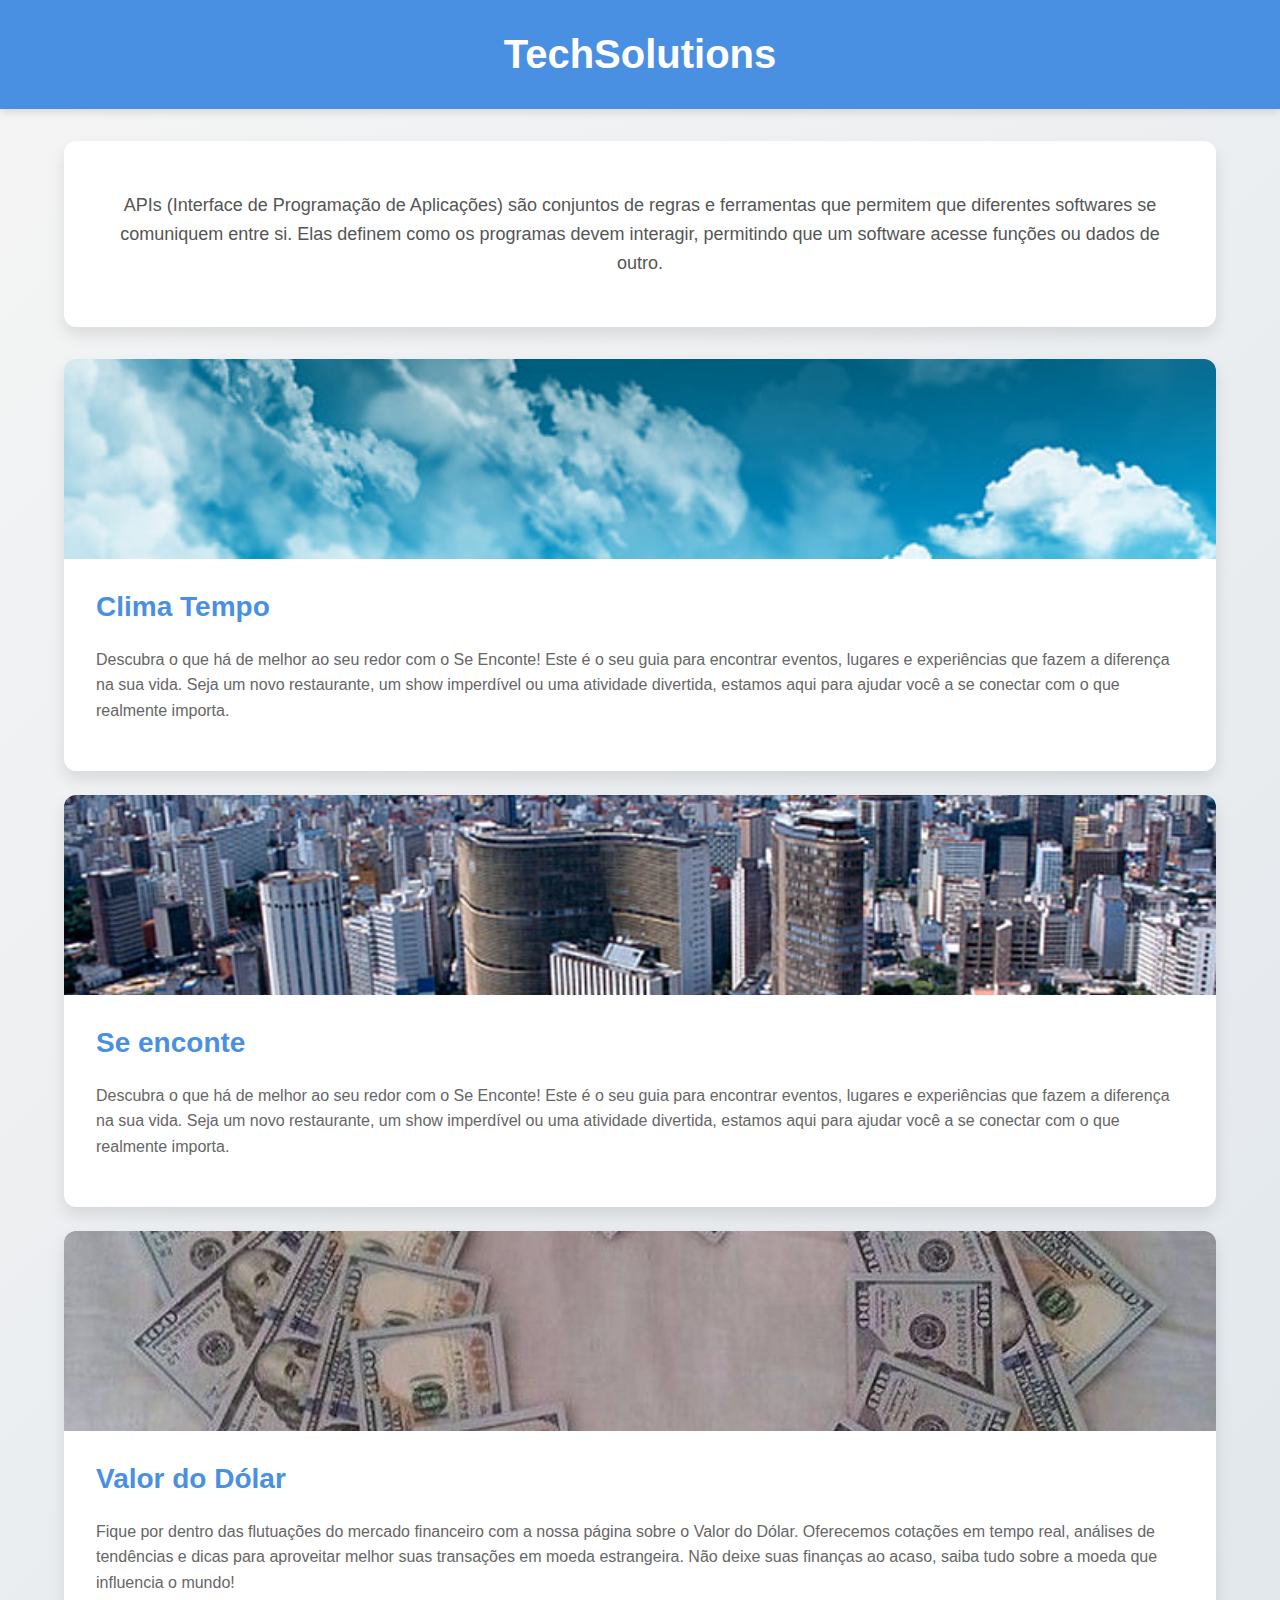
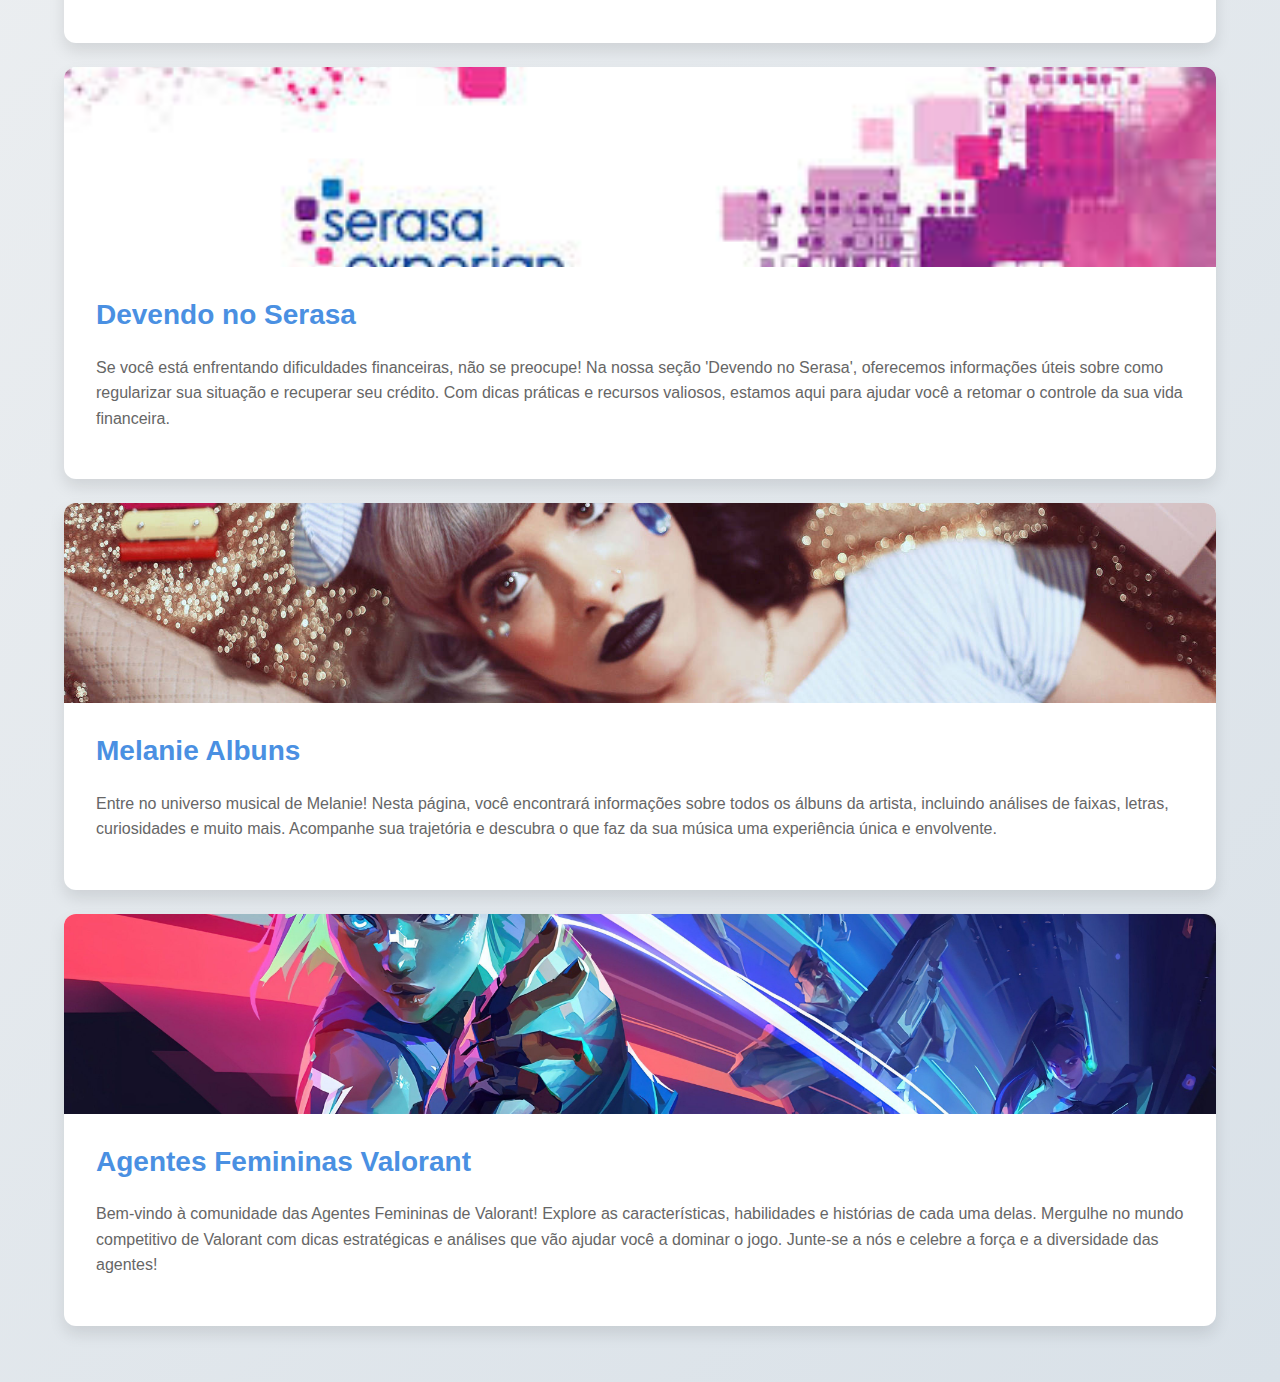
<file: index.html>
<!DOCTYPE html>
<html lang="en">
<head>
    <meta charset="UTF-8">
    <meta name="viewport" content="width=device-width, initial-scale=1.0">
    <title>TechSolutions</title>
    <link rel="stylesheet" href="index.css">
</head>
<body> 
  <header>
    <div class="container">
        <h1>TechSolutions</h1>
    </div>
  </header>

  <main>
    <div class="container">
      <section class="intro">
        <p>APIs (Interface de Programação de Aplicações) são conjuntos de regras e ferramentas que permitem que diferentes softwares se comuniquem entre si. Elas definem como os programas devem interagir, permitindo que um software acesse funções ou dados de outro.</p>
      </section>
      
      <section class="api-card">
        <a href="API-TempoMundial/index.html" class="api-card__link">
          <img src="Img/clima.jpg" class="api-card__image">
          <div class="api-card__content">
            <h2>Clima Tempo</h2>
            <p>Descubra o que há de melhor ao seu redor com o Se Enconte! Este é o seu guia para encontrar eventos, lugares e experiências que fazem a diferença na sua vida. Seja um novo restaurante, um show imperdível ou uma atividade divertida, estamos aqui para ajudar você a se conectar com o que realmente importa.</p>
          </div>
        </a>
      </section>
      
      <section class="api-card">
        <a href="ConsulteoCEP-main/index.html" class="api-card__link">
          <img src="API-TempoMundial/america-brasil-ciudad-edificios-wallpaper-preview.jpg" class="api-card__image">
          <div class="api-card__content">
            <h2>Se enconte</h2>
            <p>Descubra o que há de melhor ao seu redor com o Se Enconte! Este é o seu guia para encontrar eventos, lugares e experiências que fazem a diferença na sua vida. Seja um novo restaurante, um show imperdível ou uma atividade divertida, estamos aqui para ajudar você a se conectar com o que realmente importa.</p>
          </div>
        </a>
      </section>
      
      <section class="api-card">
        <a href="API-Dólar/index.html" class="api-card__link">
          <img src="Img/17984af5c5bbc202f80927c8c978510a.jpg" class="api-card__image">
          <div class="api-card__content">
            <h2>Valor do Dólar</h2>
            <p>Fique por dentro das flutuações do mercado financeiro com a nossa página sobre o Valor do Dólar. Oferecemos cotações em tempo real, análises de tendências e dicas para aproveitar melhor suas transações em moeda estrangeira. Não deixe suas finanças ao acaso, saiba tudo sobre a moeda que influencia o mundo!</p>
          </div>
        </a>
      </section>

      <section class="api-card">
        <a href="APIBuscaCPF/index.html" class="api-card__link">
          <img src="Img/serasa.jfif"  class="api-card__image">
          <div class="api-card__content">
            <h2>Devendo no Serasa</h2>
            <p>Se você está enfrentando dificuldades financeiras, não se preocupe! Na nossa seção 'Devendo no Serasa', oferecemos informações úteis sobre como regularizar sua situação e recuperar seu crédito. Com dicas práticas e recursos valiosos, estamos aqui para ajudar você a retomar o controle da sua vida financeira.</p>
          </div>
        </a>
      </section>

      <section class="api-card">
        <a href="APIEcommerce/index.html" class="api-card__link">
          <img src="Img/melanie.jpg"  class="api-card__image">
          <div class="api-card__content">
            <h2>Melanie Albuns</h2>
            <p>Entre no universo musical de Melanie! Nesta página, você encontrará informações sobre todos os álbuns da artista, incluindo análises de faixas, letras, curiosidades e muito mais. Acompanhe sua trajetória e descubra o que faz da sua música uma experiência única e envolvente.</p>
          </div>
        </a>
      </section>

      <section class="api-card">
        <a href="APIBotão/index.html" class="api-card__link">
          <img src="Img/vava.jpg"  class="api-card__image">
          <div class="api-card__content">
            <h2>Agentes Femininas Valorant</h2>
            <p>Bem-vindo à comunidade das Agentes Femininas de Valorant! Explore as características, habilidades e histórias de cada uma delas. Mergulhe no mundo competitivo de Valorant com dicas estratégicas e análises que vão ajudar você a dominar o jogo. Junte-se a nós e celebre a força e a diversidade das agentes!</p>
          </div>
        </a>
      </section>
    </div>
  </main>
</body>
</html>
</file>
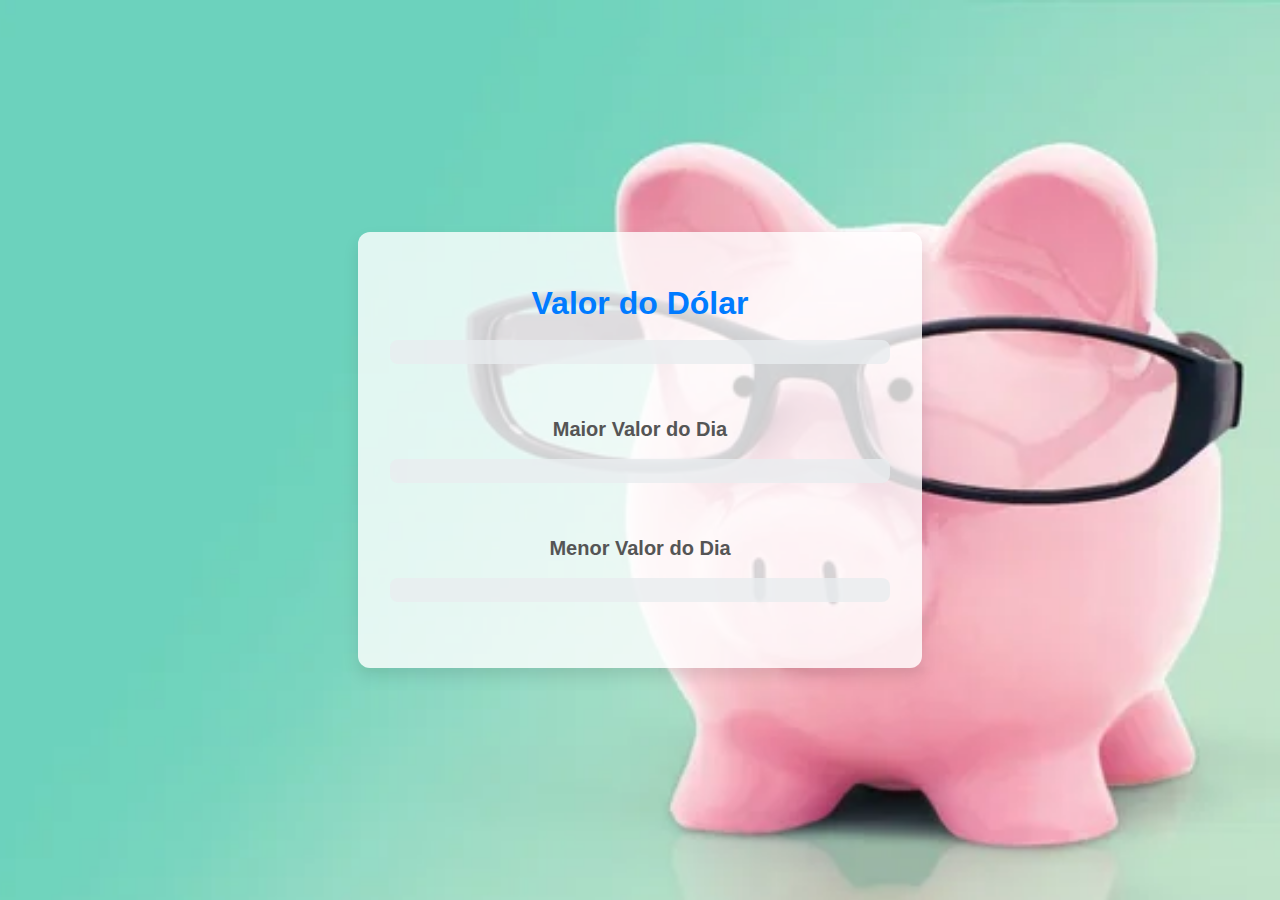
<file: API-Dólar/index.html>
<!DOCTYPE html>
<html lang="en">
<head>
    <meta charset="UTF-8">
    <meta name="viewport" content="width=device-width, initial-scale=1.0">
    <title>Consulte o Dólar</title>
    <link rel="stylesheet" href="index.css">
</head>
<body>
    <div class="capa">
        <h1>Valor do Dólar</h1>
        <p id="valorDolar"></p><br>
        <h3>Maior Valor do Dia</h3>
        <p id="valorDia"></p><br>
        <h3>Menor Valor do Dia</h3>
        <p id="MvalorDia"></p><br>
    </div>

    <script src="dolar.js"></script>
</body>
</html>
</file>
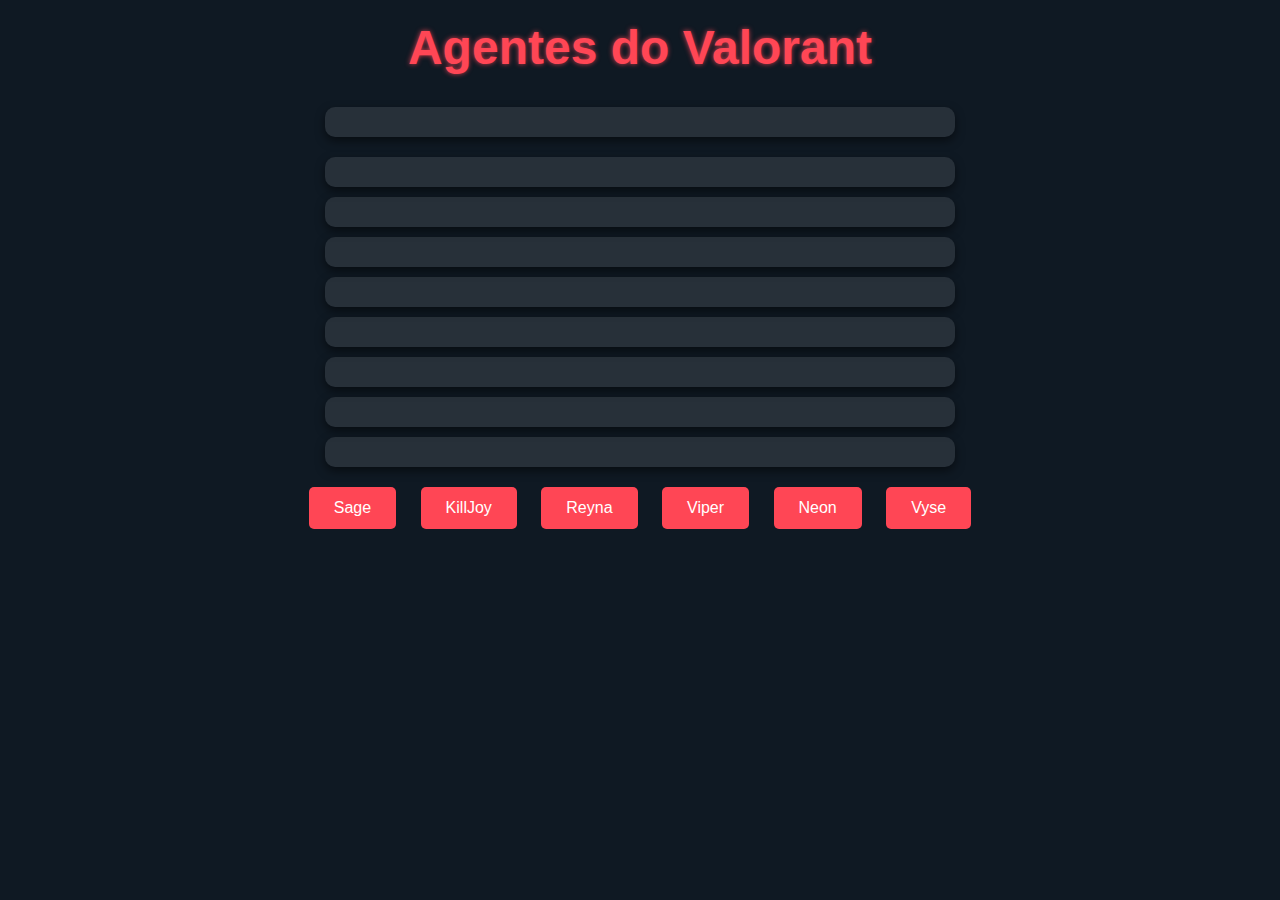
<file: APIBotão/index.html>
<!DOCTYPE html>
<html lang="en">
<head>
    <meta charset="UTF-8">
    <meta name="viewport" content="width=device-width, initial-scale=1.0">
    <title>Valorant Agents</title>
    <link rel="stylesheet" href="styles/valorant.css">
</head>
<body>
    <h1>Agentes do Valorant</h1>
    <div id="imagem"></div>
    <div id="id"></div>
    <div id="nome"></div>
    <div id="classe"></div>
    <div id="Q"></div>
    <div id="E"></div>
    <div id="X"></div>
    <div id="C"></div>
    <div id="país"></div>

    <button onclick="apertar1()">Sage</button>
    <button onclick="apertar2()">KillJoy</button>
    <button onclick="apertar3()">Reyna</button>
    <button onclick="apertar4()">Viper</button>
    <button onclick="apertar5()">Neon</button>
    <button onclick="apertar6()">Vyse</button>

    <script src="script.js"></script>
</body>
</html>
</file>
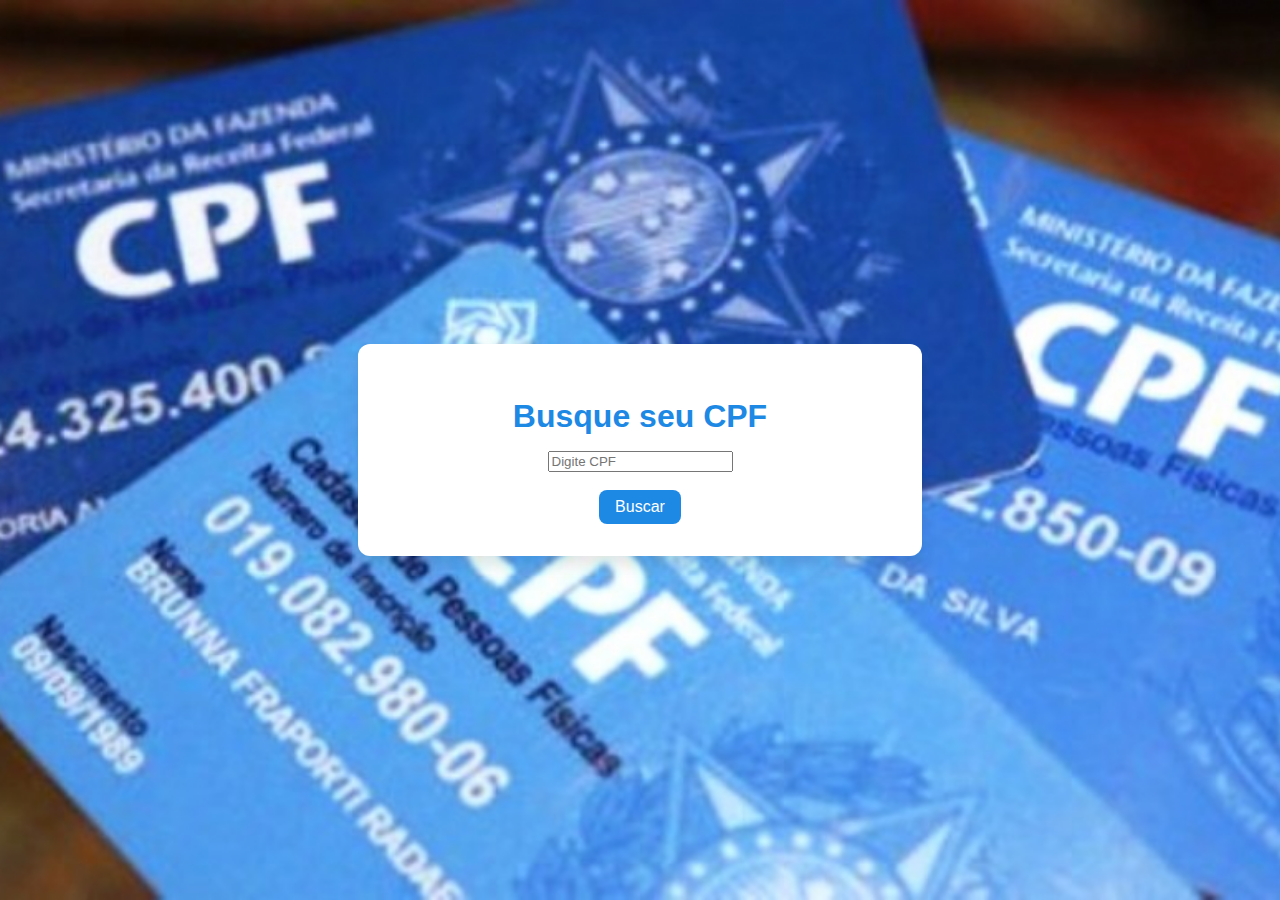
<file: APIBuscaCPF/index.html>
<!DOCTYPE html>
<html lang="en">
<head>
    <meta charset="UTF-8">
    <meta name="viewport" content="width=device-width, initial-scale=1.0">
    <title>Encontrar por CPF</title>
    <link rel="stylesheet" href="style.css">
</head>
<body>
    <div class="container">
    <h1>Busque seu CPF</h1>
    <div id="id"></div>
    <div id="nome"></div>
    <div id="sobrenome"></div>
    <div id="cidade"></div>
    <div id="pais"></div>
    <div id="imagem"></div>
    <div id="link"></div>

    <input type="number" id="valor" placeholder="Digite CPF">
    <div id="erro"></div> <br>
    <button onclick="buscar()">Buscar</button>
    </div>
    <script src="script.js"></script>
</body>
</html>
</file>
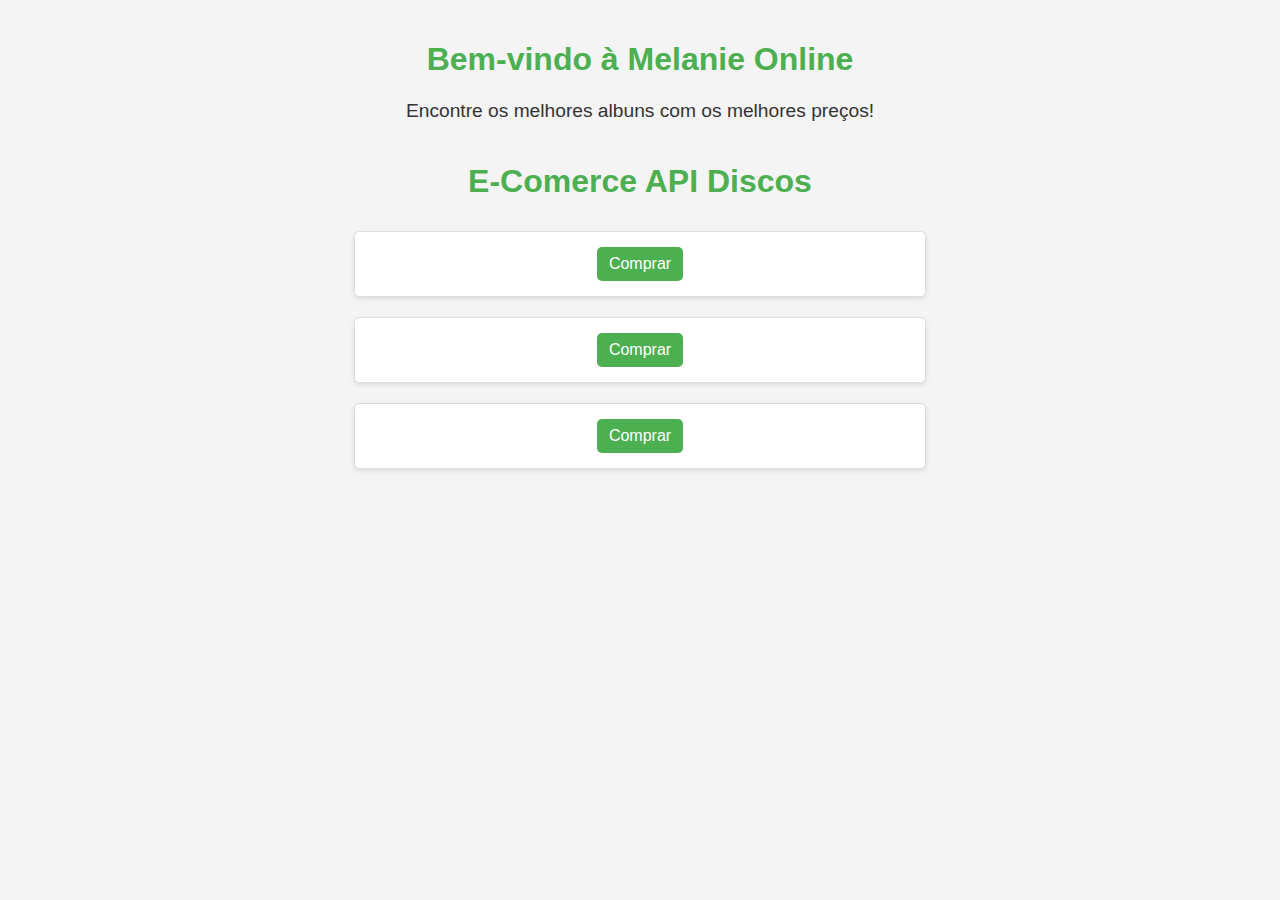
<file: APIEcommerce/index.html>
<!DOCTYPE html>
<html lang="pt-br">
<head>
    <meta charset="UTF-8">
    <meta name="viewport" content="width=device-width, initial-scale=1.0">
    <title>Loja Online</title>
    <link rel="stylesheet" href="styles/loja.css">
</head>
<body>
    <h1>Bem-vindo à Melanie Online</h1>
    <p>Encontre os melhores albuns com os melhores preços!</p>

    <div class="produtos">
        <h1>E-Comerce API Discos</h1>
    
        <div class="produto">
            <div id="imagem"></div>
            <div id="nome"></div>
            <div id="preco"></div>
            <div id="botao"><button>Comprar</button></div>
        </div>
    
        <div class="produto">
            <div id="imagem2"></div>
            <div id="nome2"></div>
            <div id="preco2"></div>
            <div id="botao"><button>Comprar</button></div>
        </div>
    
        <div class="produto">
            <div id="imagem3"></div>
            <div id="nome3"></div>
            <div id="preco3"></div>
            <div id="botao"><button>Comprar</button></div>
        </div>
    </div>


    <script src="script.js"></script>
</body>
</html>
</file>
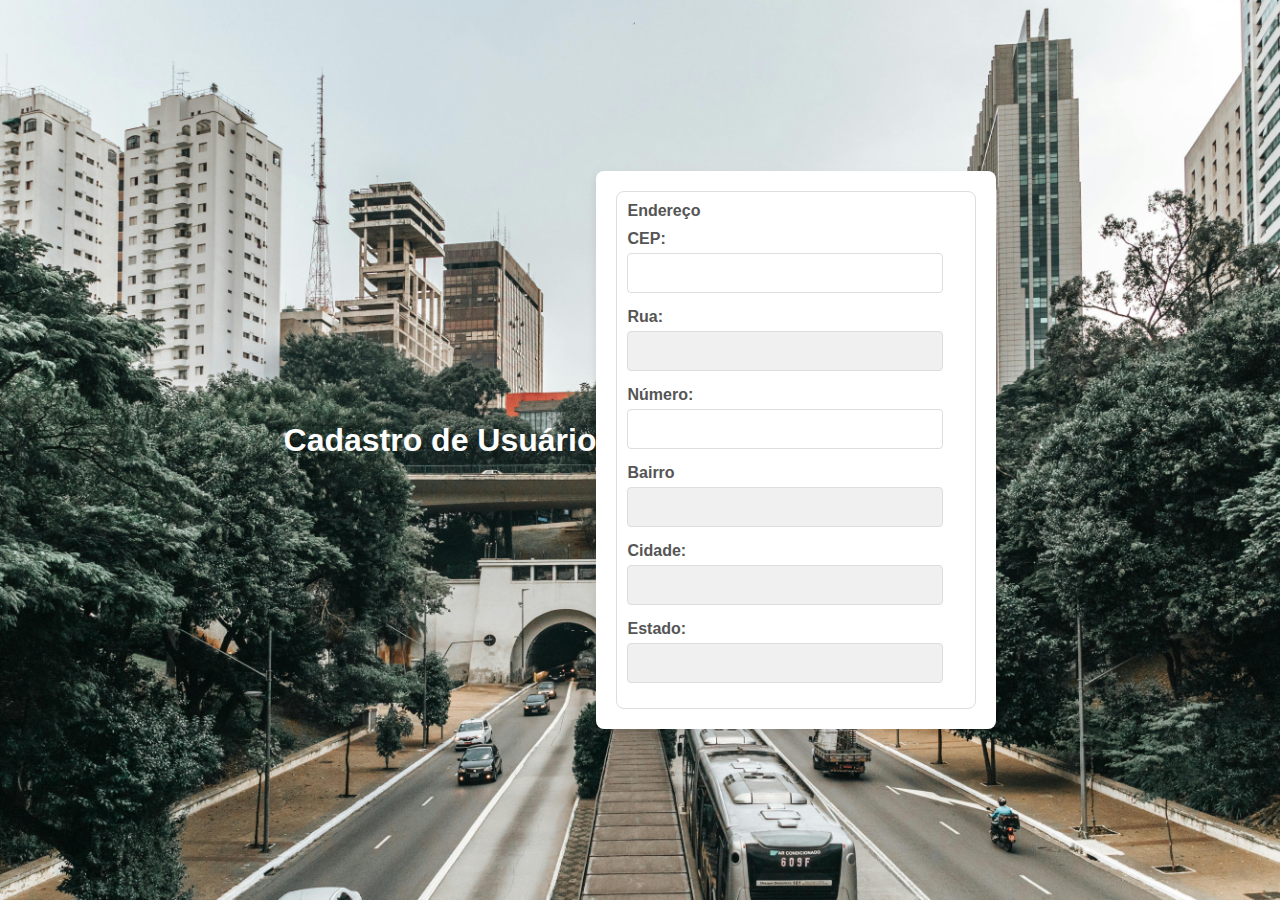
<file: ConsulteoCEP-main/index.html>
<!DOCTYPE html>
<html lang="pt-br">
<head>
    <meta charset="UTF-8">
    <meta http-equiv="X-UA-Compatible" content="IE=edge">
    <meta name="viewport" content="width=device-width, initial-scale=1.0">
    <title>API-CEP</title>
    <link rel="stylesheet" href="cep.css">
</head>
<body>
    <h1>Cadastro de Usuário</h1><br>
        <div class="caixa"><fieldset>
            <form>
            <legend>Endereço</legend>
            <label for="cep">CEP:    </label>
            <input type="text" id="cep" autocomplete="off">
            <br>
            <label for="rua">Rua:   </label>
            <input type="text" id="rua" readonly>
            <br>
            <label for="numero">Número:</label>
            <input type="text" id="numero">
            <br>
            <label for="bairro">Bairro</label>
            <input type="text" id="bairro" readonly>
            <br>
            <label for="cidade">Cidade:</label>
            <input type="text" id="cidade" readonly>
            <br>
            <label for="estado">Estado:</label>
            <input type="text" id="estado" readonly><br>
            </form>
</div>
<script>
    //preencher os inputs com função (arrow functions)
    const preencherFormulario = (endereco) => {
    document.getElementById("rua").value = endereco.logradouro;
    document.getElementById("bairro").value = endereco.bairro;
    document.getElementById("cidade").value = endereco.localidade;
    document.getElementById("estado").value = endereco.uf;
}
//autopreenchimento
const cepValido = (cep) => {
    if (cep.length == 8) {
        return true;
    } else {
        return false;
    }
}
//buscar API
//Com async e await podemos trabalhar com código assíncrono em um estilo mais parecido com o bom e velho código síncrono.
const pesquisarCep = async () => {
    const cep = document.getElementById("cep").value;
    const url = `http://viacep.com.br/ws/${cep}/json/`;
    if (cepValido(cep)) {
        const dados = await fetch(url);
        const endereco = await dados.json();
            preencherFormulario(endereco);
        }
}
document.getElementById("cep").addEventListener("focusout", pesquisarCep);
</script>
</body>
</html>
</file>
<file: APIBotão/styles/valorant.css>
body {
    font-family: 'Arial', sans-serif;
    background-color: #0f1923;
    color: #ffffff;
    text-align: center;
    margin: 0;
    padding: 0;
}

h1 {
    color: #ff4655;
    font-size: 3rem;
    margin-top: 20px;
    text-shadow: 0 0 5px rgba(255, 70, 85, 0.8);
}

#imagem {
    margin: 20px auto;
}

div {
    background-color: rgba(255, 255, 255, 0.1);
    border-radius: 10px;
    padding: 15px;
    margin: 10px auto;
    width: 80%;
    max-width: 600px;
    box-shadow: 0 4px 10px rgba(0, 0, 0, 0.5);
}

#imagem img {
    border-radius: 10px;
    width: 100%;
    max-width: 300px;
    display: block;
    margin: 0 auto; 
}

button {
    background-color: #ff4655;
    color: #ffffff;
    border: none;
    padding: 12px 25px;
    margin: 10px;
    border-radius: 5px;
    cursor: pointer;
    font-size: 1rem;
    transition: background-color 0.3s ease, transform 0.2s ease;
}

button:hover {
    background-color: #d33b4d;
    transform: scale(1.05);
}

button:focus {
    outline: none;
    box-shadow: 0 0 0 2px rgba(255, 70, 85, 0.5);
}
</file>
<file: APIBuscaCPF/style.css>
body {
    font-family: 'Poppins', sans-serif;
    margin: 0;
    padding: 0;
    background: url('IMGs/cpf.png') no-repeat center center fixed;
    background-size: cover;
    color: #333;
    display: flex;
    justify-content: center;
    align-items: center;
    height: 100vh;
}

.container {
    background: #ffffff;
    border-radius: 12px;
    box-shadow: 0 8px 16px rgba(0, 0, 0, 0.1);
    padding: 2rem;
    width: 90%;
    max-width: 500px;
    text-align: center;
}

h1 {
    font-size: 2rem;
    color: #1e88e5;
    margin-bottom: 1rem;
}

p {
    font-size: 1rem;
    color: #555;
    margin-bottom: 1rem;
}

input[type="text"] {
    font-size: 1rem;
    padding: 0.5rem;
    border: 2px solid #1e88e5;
    border-radius: 8px;
    width: calc(100% - 2rem);
    margin-bottom: 1rem;
    box-sizing: border-box;
    transition: border-color 0.3s;
}

input[type="text"]:focus {
    border-color: #0d47a1;
    outline: none;
}

button {
    font-size: 1rem;
    padding: 0.5rem 1rem;
    border: none;
    border-radius: 8px;
    background-color: #1e88e5;
    color: #fff;
    cursor: pointer;
    transition: background-color 0.3s, transform 0.2s;
}

button:hover {
    background-color: #1565c0;
}

button:active {
    transform: scale(0.98);
}
</file>
<file: APIEcommerce/styles/loja.css>
body {
    font-family: Arial, sans-serif;
    background-color: #f4f4f4;
    margin: 0;
    padding: 20px;
    color: #333;
}

h1 {
    text-align: center;
    color: #4CAF50;
}

p {
    text-align: center;
    font-size: 1.2em;
}

.produtos {
    max-width: 600px; /* Reduzindo a largura máxima */
    margin: 0 auto;
    display: flex;
    flex-direction: column;
    align-items: center;
}

.produto {
    background-color: white;
    border: 1px solid #ddd;
    border-radius: 5px;
    padding: 15px; /* Reduzindo o padding */
    margin: 10px;
    width: 90%; /* Ajustando a largura para 90% */
    box-shadow: 0 2px 5px rgba(0, 0, 0, 0.1);
    text-align: center;
}

.produto img {
    max-width: 100%;
    height: auto;
}

button {
    background-color: #4CAF50;
    color: white;
    border: none;
    padding: 8px 12px; /* Ajustando o padding do botão */
    border-radius: 5px;
    cursor: pointer;
    font-size: 1em;
}

button:hover {
    background-color: #45a049;
}
</file>
<file: index.css>
/* Reset básico e estilo geral */
body {
  font-family: 'Poppins', sans-serif;
  margin: 0;
  padding: 0;
  background: linear-gradient(135deg, #f5f5f5 0%, #d9e1e8 100%);
  color: #333;
}

header {
  background: #4a90e2;
  color: #fff;
  padding: 2rem 0;
  text-align: center;
  box-shadow: 0 4px 8px rgba(0, 0, 0, 0.1);
}

header h1 {
  margin: 0;
  font-size: 2.5rem;
  font-weight: 600;
}

.container {
  width: 90%;
  max-width: 1200px;
  margin: 0 auto;
}

main {
  padding: 2rem 0;
}

.intro {
  background-color: #fff;
  border-radius: 12px;
  box-shadow: 0 8px 16px rgba(0, 0, 0, 0.1);
  padding: 2rem;
  margin-bottom: 2rem;
  text-align: center;
}

.intro p {
  font-size: 1.125rem;
  line-height: 1.6;
  color: #555;
}

.api-card {
  background-color: #fff;
  border-radius: 12px;
  box-shadow: 0 8px 16px rgba(0, 0, 0, 0.1);
  margin-bottom: 1.5rem;
  overflow: hidden;
  transition: transform 0.3s ease, box-shadow 0.3s ease;
}

.api-card__link {
  text-decoration: none;
  color: inherit;
  display: block;
}

.api-card__image {
  width: 100%;
  height: 200px; /* Define a altura fixa para a imagem */
  object-fit: cover; /* Faz com que a imagem cubra a área sem distorção */
  display: block;
}

.api-card__content {
  padding: 2rem;
}

.api-card h2 {
  font-size: 1.75rem;
  color: #4a90e2;
  margin-top: 0;
  font-weight: 600;
}

.api-card p {
  font-size: 1rem;
  line-height: 1.6;
  color: #666;
}

.api-card:hover {
  transform: translateY(-5px);
  box-shadow: 0 12px 24px rgba(0, 0, 0, 0.15);
}
</file>
<file: API-Dólar/index.css>
/* Reset básico e estilo geral */
body {
    font-family: 'Arial', sans-serif;
    margin: 0;
    padding: 0;
    background: url('depositphotos_114729992-stock-photo-piggy-bank-in-glasses.jpg') no-repeat center center fixed;
    background-size: cover; /* Faz com que a imagem cubra toda a tela */
    color: #333;
    display: flex;
    justify-content: center;
    align-items: center;
    height: 100vh;
    text-align: center;
}

.capa {
    background: rgba(255, 255, 255, 0.8); /* Fundo branco com 80% de opacidade */
    border-radius: 12px;
    box-shadow: 0 8px 16px rgba(0, 0, 0, 0.1);
    padding: 2rem;
    width: 90%;
    max-width: 500px;
    z-index: 1; /* Garante que o conteúdo fique sobre a imagem de fundo */
}

h1 {
    font-size: 2rem;
    color: #007bff;
    margin-bottom: 1rem;
}

h3 {
    font-size: 1.25rem;
    color: #555;
    margin-bottom: 0.5rem;
}

p {
    font-size: 1.125rem;
    color: #333;
    background: rgba(233, 236, 239, 0.8); /* Fundo claro com 80% de opacidade */
    border-radius: 8px;
    padding: 0.75rem;
    margin-bottom: 1rem;
}
</file>
<file: ConsulteoCEP-main/cep.css>
/* Resetando margens e preenchimentos padrões */
* {
    margin: 0;
    padding: 0;
    box-sizing: border-box;
}

body {
    font-family: Arial, sans-serif;
    background: rgba(0, 0, 0, 0.3) url('pexels-cax0000-2065850.jpg') no-repeat center center fixed;
    background-size: cover;
    color: #333;
    display: flex;
    justify-content: center;
    align-items: center;
    height: 100vh;
    overflow: hidden;
}

/* Estilo do título */
h1 {
    margin-bottom: 20px;
    color: #ffff;
    text-align: center;
}

/* Estilo da caixa do formulário */
.caixa {
    background-color: #fff;
    border-radius: 8px;
    box-shadow: 0 4px 8px rgba(0, 0, 0, 0.1);
    padding: 20px;
    width: 100%;
    max-width: 400px;
}

/* Estilo do fieldset */
fieldset {
    border: 1px solid #ddd;
    border-radius: 8px;
    padding: 10px;
}

/* Estilo da legenda */
legend {
    font-weight: bold;
    margin-bottom: 10px;
    color: #555;
}

/* Estilo dos labels e inputs */
label {
    display: block;
    margin-bottom: 5px;
    font-weight: bold;
    color: #555;
}

input[type="text"] {
    width: calc(100% - 22px); /* 100% largura menos padding e bordas */
    padding: 10px;
    border: 1px solid #ddd;
    border-radius: 4px;
    margin-bottom: 15px;
    font-size: 16px;
}

input[readonly] {
    background-color: #f0f0f0;
    cursor: not-allowed;
}

/* Estilo para quando o input está focado */
input:focus {
    border-color: #0056b3;
    outline: none;
    box-shadow: 0 0 5px rgba(0, 86, 179, 0.2);
}

/* Margens para o final do formulário */
form {
    margin: 0;
}

/* Ajustes finais para o layout */
br {
    display: none; /* Remove os quebras de linha para melhor controle do layout */
}
</file>
